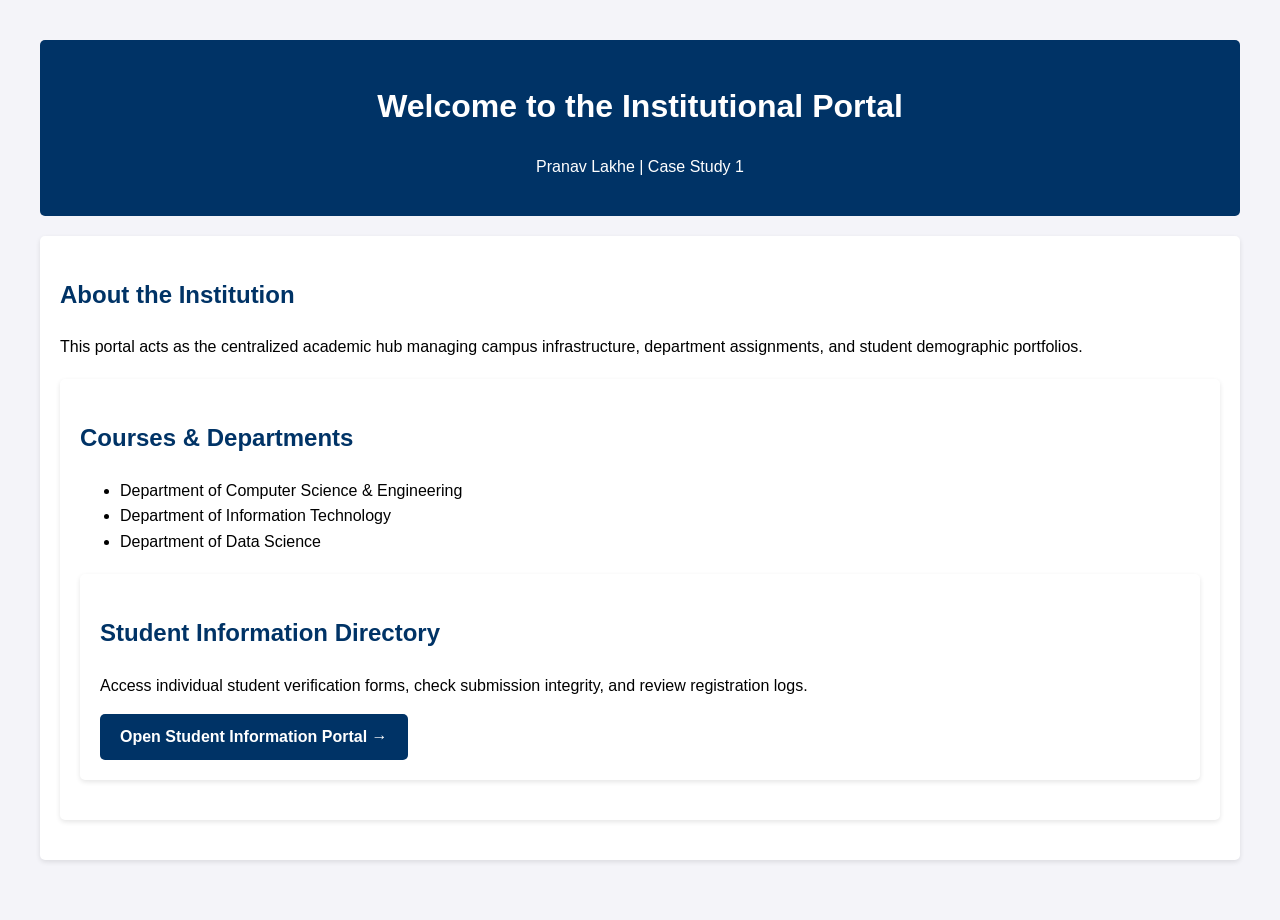
<file: case study/case study 1 /clg.html>
<!DOCTYPE html>
<html lang="en">
<head>
    <meta charset="UTF-8">
    <meta name="viewport" content="width=device-width, initial-scale=1.0">
    <title>Academic Portal - Institutional Profile</title>
    <style>
        body {
            font-family: Arial, sans-serif;
            line-height: 1.6;
            margin: 20px;
            padding: 20px;
            background-color: #f4f4f9;
        }
        header {
            background: #003366;
            color: #fff;
            padding: 20px;
            text-align: center;
            border-radius: 5px;
        }
        section {
            background: #fff;
            margin: 20px 0;
            padding: 20px;
            border-radius: 5px;
            box-shadow: 0 2px 5px rgba(0,0,0,0.1);
        }
        h2 {
            color: #003366;
        }
        .btn {
            display: inline-block;
            background: #003366;
            color: #fff;
            padding: 10px 20px;
            text-decoration: none;
            border-radius: 5px;
            font-weight: bold;
        }
        .btn:hover {
            background: #002244;
        }
    </style>
</head>
<body>

    <header>
        <h1>Welcome to the Institutional Portal</h1>
        <p>Pranav Lakhe | Case Study 1</p>
    </header>

    <section id="about">
        <h2>About the Institution</h2>
        <p>This portal acts as the centralized academic hub managing campus infrastructure, department assignments, and student demographic portfolios.</p>
    

    <section id="departments">
        <h2>Courses & Departments</h2>
        <ul>
            <li>Department of Computer Science & Engineering</li>
            <li>Department of Information Technology</li>
            <li>Department of Data Science</li>
        </ul>
    

    <section id="navigation">
        <h2>Student Information Directory</h2>
        <p>Access individual student verification forms, check submission integrity, and review registration logs.</p>
        <a href="StudentInfo.html" class="btn">Open Student Information Portal &rarr;</a>
    

</body>
</html>
</file>
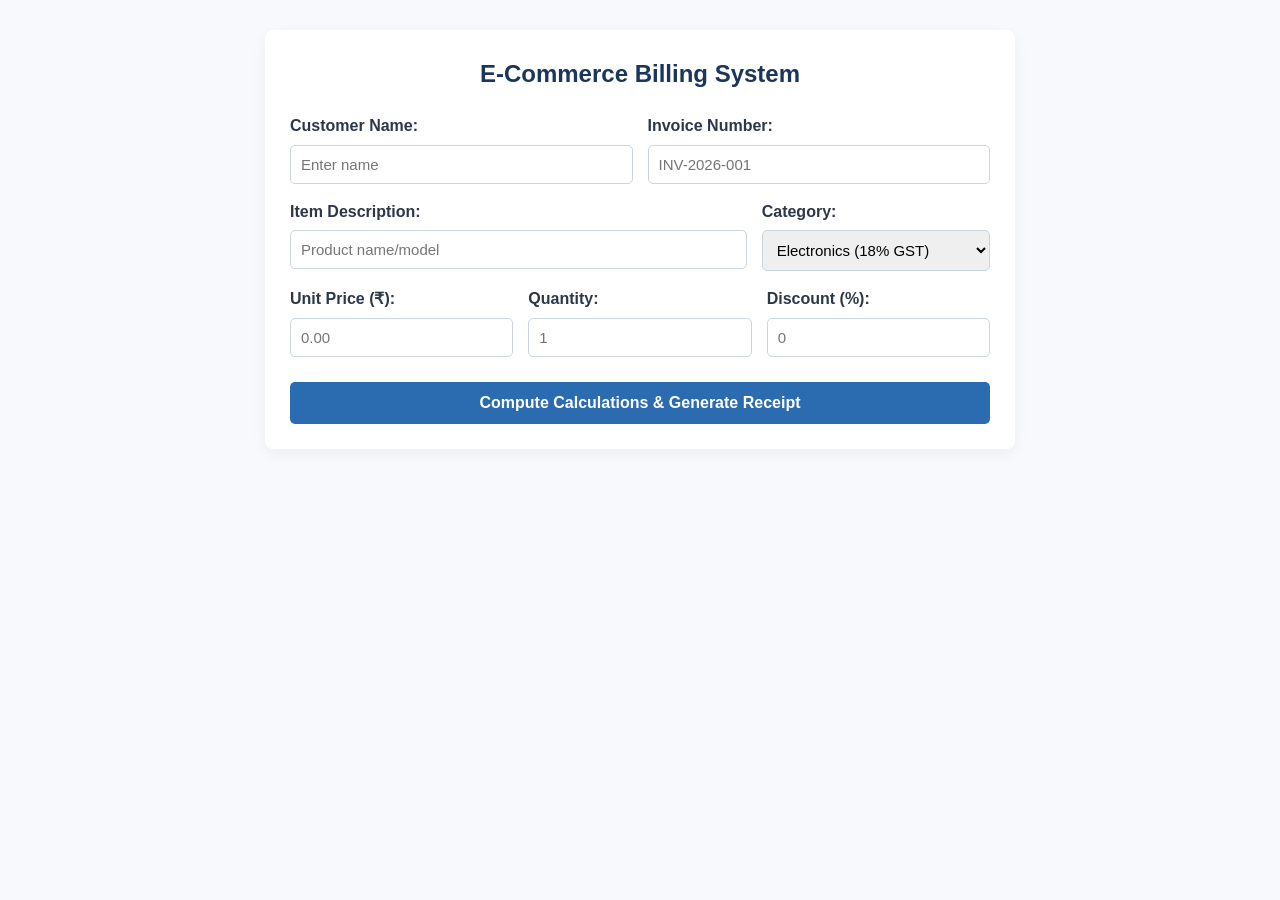
<file: case study/case study 2/bill.html>
<!DOCTYPE html>
<html lang="en">
<head>
    <meta charset="UTF-8">
    <meta name="viewport" content="width=device-width, initial-scale=1.0">
    <title>E-Commerce Automated Billing Engine</title>
    <style>
        body {
            font-family: 'Segoe UI', Tahoma, Geneva, Verdana, sans-serif;
            line-height: 1.6;
            margin: 0;
            padding: 30px;
            background-color: #f7f9fc;
        }
        .billing-container {
            max-width: 700px;
            background: #ffffff;
            margin: auto;
            padding: 25px;
            border-radius: 8px;
            box-shadow: 0 4px 15px rgba(0,0,0,0.05);
        }
        h2, h3 {
            color: #1a365d;
            text-align: center;
            margin-top: 0;
        }
        .student-badge {
            text-align: center;
            font-size: 14px;
            color: #718096;
            margin-bottom: 25px;
            border-bottom: 2px dashed #e2e8f0;
            padding-bottom: 10px;
        }
        .form-row {
            display: flex;
            gap: 15px;
            margin-bottom: 15px;
        }
        .form-group {
            flex: 1;
            display: flex;
            flex-direction: column;
        }
        label {
            font-weight: 600;
            margin-bottom: 6px;
            color: #2d3748;
        }
        input, select {
            padding: 10px;
            border: 1px solid #cbd5e0;
            border-radius: 5px;
            font-size: 15px;
        }
        input:focus, select:focus {
            outline: none;
            border-color: #3182ce;
        }
        button {
            background: #2b6cb0;
            color: #ffffff;
            padding: 12px;
            border: none;
            border-radius: 5px;
            cursor: pointer;
            width: 100%;
            font-size: 16px;
            font-weight: bold;
            margin-top: 10px;
            transition: background 0.2s;
        }
        button:hover {
            background: #2c5282;
        }
        .invoice-box {
            margin-top: 25px;
            padding: 20px;
            background: #f8fafc;
            border: 1px dashed #4299e1;
            border-radius: 6px;
            display: none;
        }
        .invoice-table {
            width: 100%;
            border-collapse: collapse;
            margin-top: 15px;
        }
        .invoice-table th, .invoice-table td {
            padding: 10px;
            text-align: left;
            border-bottom: 1px solid #e2e8f0;
        }
        .invoice-table th {
            background: #edf2f7;
            color: #2d3748;
        }
        .text-right {
            text-align: right !important;
        }
        .total-highlight {
            font-size: 18px;
            font-weight: bold;
            color: #e53e3e;
        }
    </style>
</head>
<body>

<div class="billing-container">
    <h2>E-Commerce Billing System</h2>
   
    
    <form id="billingForm" onsubmit="generateInvoice(event)">
        <div class="form-row">
            <div class="form-group">
                <label for="customerName">Customer Name:</label>
                <input type="text" id="customerName" placeholder="Enter name" required>
            </div>
            <div class="form-group">
                <label for="invoiceNo">Invoice Number:</label>
                <input type="text" id="invoiceNo" placeholder="INV-2026-001" required>
            </div>
        </div>

        <div class="form-row">
            <div class="form-group" style="flex: 2;">
                <label for="itemName">Item Description:</label>
                <input type="text" id="itemName" placeholder="Product name/model" required>
            </div>
            <div class="form-group">
                <label for="itemCategory">Category:</label>
                <select id="itemCategory">
                    <option value="Electronics">Electronics (18% GST)</option>
                    <option value="Clothing">Clothing (5% GST)</option>
                    <option value="Essentials">Essentials (0% GST)</option>
                </select>
            </div>
        </div>

        <div class="form-row">
            <div class="form-group">
                <label for="unitPrice">Unit Price (₹):</label>
                <input type="number" id="unitPrice" step="0.01" min="0" placeholder="0.00" required>
            </div>
            <div class="form-group">
                <label for="quantity">Quantity:</label>
                <input type="number" id="quantity" min="1" placeholder="1" required>
            </div>
            <div class="form-group">
                <label for="discountRate">Discount (%):</label>
                <input type="number" id="discountRate" min="0" max="100" placeholder="0">
            </div>
        </div>

        <button type="submit">Compute Calculations & Generate Receipt</button>
    </form>

    <div id="invoiceBox" class="invoice-box">
        <h3>RETAIL INVOICE RECEIPT</h3>
        <p><strong>Customer Reference:</strong> <span id="invCustomer"></span><br>
           <strong>Invoice String ID:</strong> <span id="invId"></span></p>
        
        <table class="invoice-table">
            <thead>
                <tr>
                    <th>Item Description</th>
                    <th class="text-right">Rate</th>
                    <th class="text-right">Qty</th>
                    <th class="text-right">Subtotal</th>
                </tr>
            </thead>
            <tbody>
                <tr>
                    <td><span id="invItem"></span> (<span id="invCat"></span>)</td>
                    <td class="text-right">₹<span id="invPrice"></span></td>
                    <td class="text-right"><span id="invQty"></span></td>
                    <td class="text-right">₹<span id="invSub"></span></td>
                </tr>
                <tr>
                    <td colspan="3" class="text-right">Discount Applied:</td>
                    <td class="text-right" style="color: #38a169;">-₹<span id="invDisc"></span></td>
                </tr>
                <tr>
                    <td colspan="3" class="text-right">Calculated Tax Component (GST):</td>
                    <td class="text-right">₹<span id="invTax"></span></td>
                </tr>
                <tr style="background: #f7fafc;">
                    <td colspan="3" class="text-right <strong>total-highlight</strong>">Grand Total Payable:</td>
                    <td class="text-right total-highlight">₹<span id="invGrand"></span></td>
                </tr>
            </tbody>
        </table>
    </div>
</div>

<script>
    function generateInvoice(event) {
        event.preventDefault();

        // 1. Data Capture Extractors
        var customer = document.getElementById("customerName").value.trim();
        var invoiceNum = document.getElementById("invoiceNo").value.trim();
        var item = document.getElementById("itemName").value.trim();
        var category = document.getElementById("itemCategory").value;
        var price = parseFloat(document.getElementById("unitPrice").value);
        var qty = parseInt(document.getElementById("quantity").value);
        var discRate = parseFloat(document.getElementById("discountRate").value) || 0;

        // 2. Arithmetic Matrix Calculations
        var rawSubtotal = price * qty;
        var discountAmount = (discRate / 100) * rawSubtotal;
        var discountedSubtotal = rawSubtotal - discountAmount;

        // Tax Percentage Matrix Assignment
        var taxPercentage = 0;
        if (category === "Electronics") taxPercentage = 18;
        else if (category === "Clothing") taxPercentage = 5;
        else if (category === "Essentials") taxPercentage = 0;

        var taxAmount = (taxPercentage / 100) * discountedSubtotal;
        var grandTotal = discountedSubtotal + taxAmount;

        // 3. UI Node Rendering Updates
        document.getElementById("invCustomer").innerText = customer;
        document.getElementById("invId").innerText = invoiceNum;
        document.getElementById("invItem").innerText = item;
        document.getElementById("invCat").innerText = category;
        document.getElementById("invPrice").innerText = price.toFixed(2);
        document.getElementById("invQty").innerText = qty;
        document.getElementById("invSub").innerText = rawSubtotal.toFixed(2);
        document.getElementById("invDisc").innerText = discountAmount.toFixed(2);
        document.getElementById("invTax").innerText = taxAmount.toFixed(2);
        document.getElementById("invGrand").innerText = grandTotal.toFixed(2);

        // Slide/Toggle element block presence configurations
        document.getElementById("invoiceBox").style.display = "block";
    }
</script>

</body>
</html>
</file>
